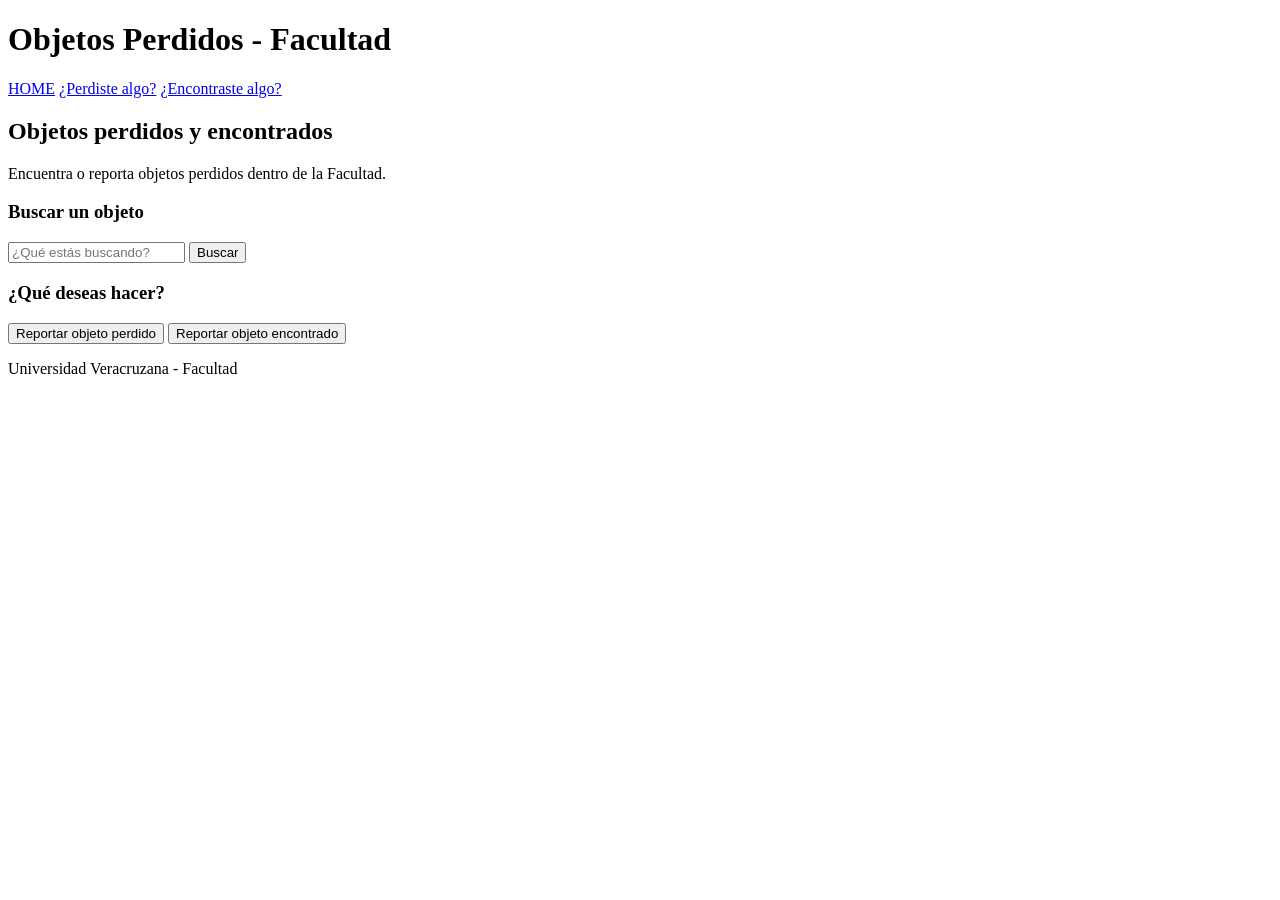
<file: frontend/index.html>
<!DOCTYPE html>
<html lang="es">
<head>
    <meta charset="UTF-8">
    <meta name="viewport" content="width=device-width, initial-scale=1.0">
    <title>Objetos Perdidos - Facultad</title>
</head>

<body>

    <header>
        <h1>Objetos Perdidos - Facultad</h1>

        <nav>
            <a href="index.html">HOME</a>
            <a href="#">¿Perdiste algo?</a>
            <a href="#">¿Encontraste algo?</a>
        </nav>
    </header>

    <main>

        <h2>Objetos perdidos y encontrados</h2>

        <p>
            Encuentra o reporta objetos perdidos dentro de la Facultad.
        </p>

        <section>
            <h3>Buscar un objeto</h3>

            <input 
                type="text" 
                placeholder="¿Qué estás buscando?"
            >

            <button>Buscar</button>
        </section>

        <section>
            <h3>¿Qué deseas hacer?</h3>

            <button>Reportar objeto perdido</button>
            <button>Reportar objeto encontrado</button>
        </section>

    </main>

    <footer>
        <p>Universidad Veracruzana - Facultad</p>
    </footer>

</body>
</html>
</file>
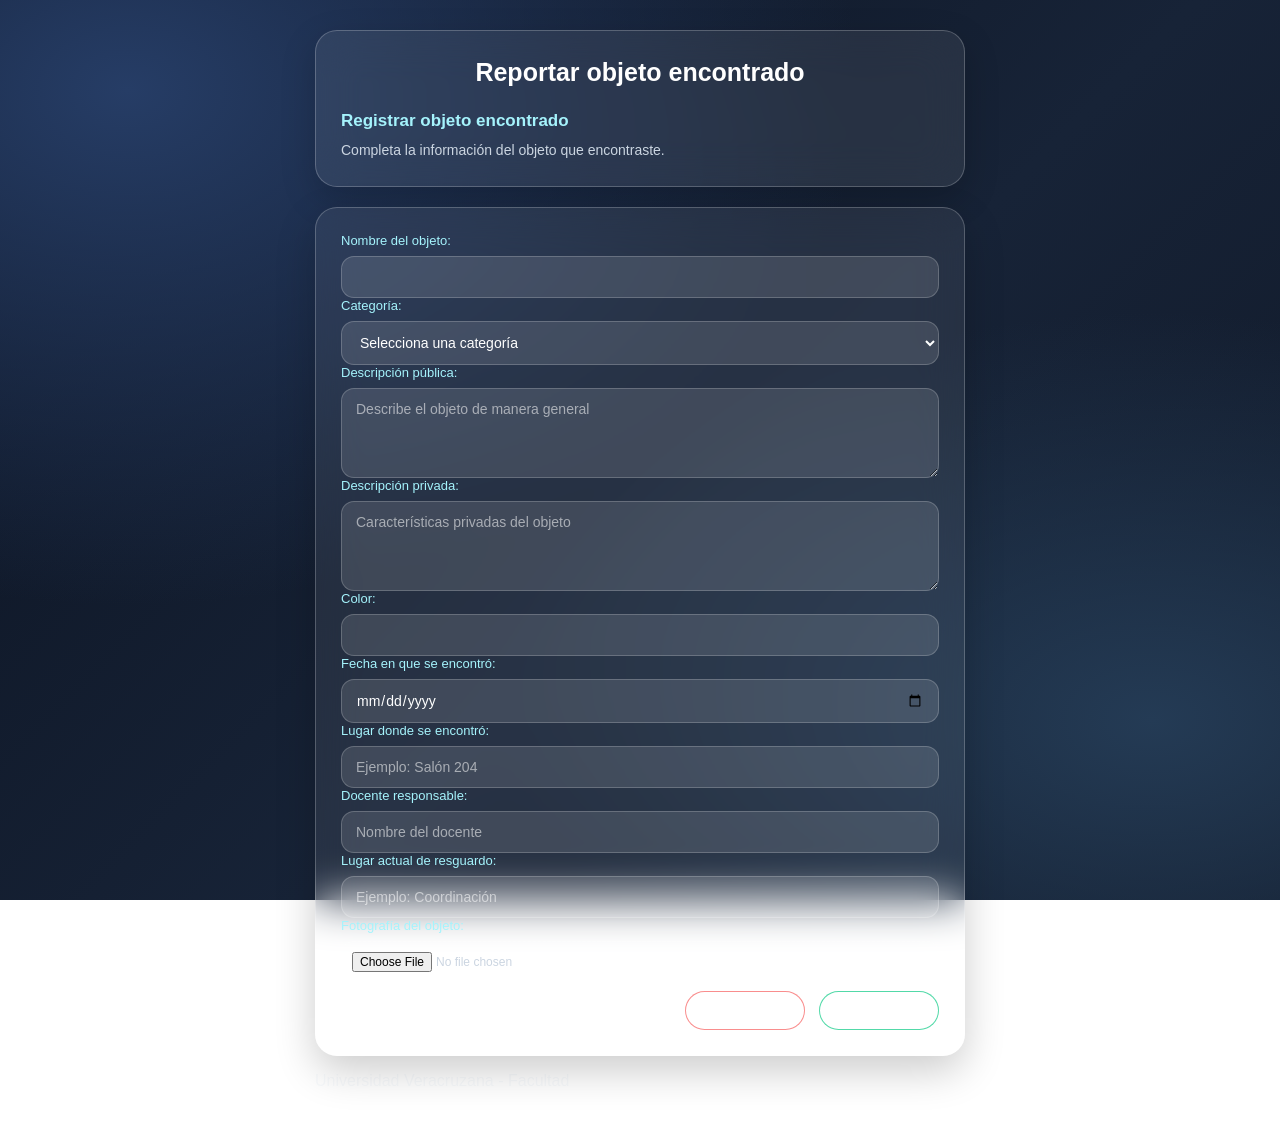
<file: frontend/encontrado.html>
<!-- Indica que el documento utiliza HTML5 -->
<!DOCTYPE html>

<!-- Inicia el documento HTML y establece el idioma español -->
<html lang="es">

<!-- Inicia la sección de configuración del documento -->
<head>

    <!-- Permite utilizar correctamente caracteres especiales como á, é, í, ó, ú y ñ -->
    <meta charset="UTF-8">

    <!-- Hace que la página se adapte correctamente al tamaño de la pantalla -->
    <meta name="viewport" content="width=device-width, initial-scale=1.0">

    <!-- Define el título que aparecerá en la pestaña del navegador -->
    <title>Reportar objeto encontrado</title>
    
    <!-- Entrada al archivo reporte.css para agregar el nuevo estilo liquid glass -->
    <link rel="stylesheet" href="css/reportes.css">

<!-- Finaliza la sección de configuración -->
</head>

<!-- Inicia el contenido visible de la página -->
<body class="pagina-reporte pagina-encontrado">

    <main class="contenedor-reporte">

        <!-- Inicia el encabezado de la página -->
        <header class="encabezado-reporte">

            <!-- Muestra el título principal de la página -->
            <h1>Reportar objeto encontrado</h1>

            <!-- Muestra el subtítulo de la página -->
            <h2>Registrar objeto encontrado</h2>

            <!-- Muestra una explicación para el usuario -->
            <p>
                Completa la información del objeto que encontraste.
            </p>

        <!-- Finaliza el encabezado -->
        </header>


        <!-- Contenedor del formulario -->
        <section class="panel-formulario">

            <!-- Inicia el formulario y establece el archivo PHP que procesará los datos -->
            <form action="../backend/objetos.php" method="POST" enctype="multipart/form-data">

                <!-- Campo oculto que indica que el reporte corresponde a un objeto encontrado -->
                <input
                    type="hidden"
                    name="accion"
                    value="encontrado"
                >

                <!-- Etiqueta que identifica el campo del nombre del objeto -->
                <!-- Nombre -->
                <div class="campo-formulario">
                    <label for="nombre">Nombre del objeto:</label>

                    <!-- Campo de texto donde se escribe el nombre del objeto -->
                    <input
                        type="text"
                        id="nombre"
                        name="nombre"
                        required
                    >
                </div>

                
                <!-- Etiqueta que identifica el campo de categoría -->
                <div class="campo-formulario">
                    <label for="categoria">Categoría:</label>

                    <!-- Crea la lista desplegable para seleccionar una categoría -->
                    <select
                        id="categoria"
                        name="categoria_id"
                        required
                    >

                        <!-- Opción inicial para indicar que se debe seleccionar una categoría -->
                        <option value="">
                            Selecciona una categoría
                        </option>

                        <!-- Opción correspondiente a Electrónica -->
                        <option value="1">
                            Electrónica
                        </option>

                        <!-- Opción correspondiente a Documentos -->
                        <option value="2">
                            Documentos
                        </option>

                        <!-- Opción correspondiente a Accesorios -->
                        <option value="3">
                            Accesorios
                        </option>

                        <!-- Opción correspondiente a Ropa -->
                        <option value="4">
                            Ropa
                        </option>

                        <!-- Opción correspondiente a Material escolar -->
                        <option value="5">
                            Material escolar
                        </option>

                        <!-- Opción correspondiente a Otros -->
                        <option value="6">
                            Otros
                        </option>

                    <!-- Finaliza la lista de categorías -->
                    </select>

                </div>


                <!-- Etiqueta que identifica el campo de descripción pública -->
                <!-- Descripción pública -->
                <div class="campo-formulario">
                    <label for="descripcion_publica">
                        Descripción pública:
                    </label>

                    <!-- Área de texto para escribir una descripción general del objeto -->
                    <textarea
                        id="descripcion_publica"
                        name="descripcion_publica"
                        rows="4"
                        placeholder="Describe el objeto de manera general"
                        required
                    ></textarea>

                </div>


                <!-- Etiqueta que identifica el campo de descripción privada -->
                <!-- Descripción privada -->
                <div class="campo-formulario">
                    <label for="descripcion_privada">
                        Descripción privada:
                    </label>

                    <!-- Área de texto para escribir características privadas del objeto -->
                    <textarea
                        id="descripcion_privada"
                        name="descripcion_privada"
                        rows="3"
                        placeholder="Características privadas del objeto"
                    ></textarea>

                </div>


                <!-- Etiqueta que identifica el campo del color -->
                <div class="campo-formulario">
                    <label for="color">Color:</label>

                    <!-- Campo de texto para escribir el color del objeto -->
                    <input
                        type="text"
                        id="color"
                        name="color"
                    >
                </div>

                <!-- Etiqueta que identifica el campo de fecha -->
                <div class="campo-formulario">
                    <label for="fecha">Fecha en que se encontró:</label>

                    <!-- Campo para seleccionar la fecha en que se encontró el objeto -->
                    <input
                        type="date"
                        id="fecha"
                        name="fecha"
                        required
                    >

                </div>


                <!-- Etiqueta que identifica el campo de ubicación -->
                 <div class="campo-formulario">
                    <label for="ubicacion">Lugar donde se encontró:</label>

                    <!-- Campo para escribir el lugar donde fue encontrado el objeto -->
                    <input
                        type="text"
                        id="ubicacion"
                        name="ubicacion"
                        placeholder="Ejemplo: Salón 204"
                    >

                </div>


                <!-- Etiqueta que identifica el campo del docente responsable -->
                <div class="campo-formulario">
                    <label for="responsable">Docente responsable:</label>

                <!-- Campo para escribir el nombre del docente responsable -->
                    <input
                        type="text"
                        id="responsable"
                        name="responsable"
                        placeholder="Nombre del docente"
                    >

                </div>


                <!-- Etiqueta que identifica el campo del lugar de resguardo -->
                <!-- Lugar de resguardo -->
                <div class="campo-formulario">
                    <label for="resguardo">Lugar actual de resguardo:</label>

                    <!-- Campo para escribir dónde se encuentra actualmente el objeto -->
                    <input
                        type="text"
                        id="resguardo"
                        name="resguardo"
                        placeholder="Ejemplo: Coordinación"
                    >

                </div>


                <!-- Etiqueta que identifica el campo para seleccionar una fotografía -->
                <!-- Fotografía -->
                <div class="campo-formulario">
                    <label for="imagen">Fotografía del objeto:</label>

                    <!-- Campo que permite seleccionar una imagen del objeto -->
                    <input
                        type="file"
                        id="imagen"
                        name="imagen"
                        accept="image/*"
                    >

                </div>


                <!-- Botones -->
                <div class="acciones-formulario">

                    <a
                        href="index.php"
                        class="boton-formulario boton-cancelar"
                    >
                        Cancelar
                    </a>

                    <button
                        type="submit"
                        class="boton-formulario boton-registrar"
                    >
                        Registrar
                    </button>

                </div>

            </form>

        </section>


        <!-- Inicia el pie de página -->
        <footer>

            <!-- Inicia un párrafo -->
            <p>
                Universidad Veracruzana - Facultad
            </p>

        <!-- Finaliza el párrafo -->
        </footer>
        
    </main>

<!-- Finaliza el contenido visible de la página -->
</body>

<!-- Finaliza el documento HTML -->
</html>
</file>
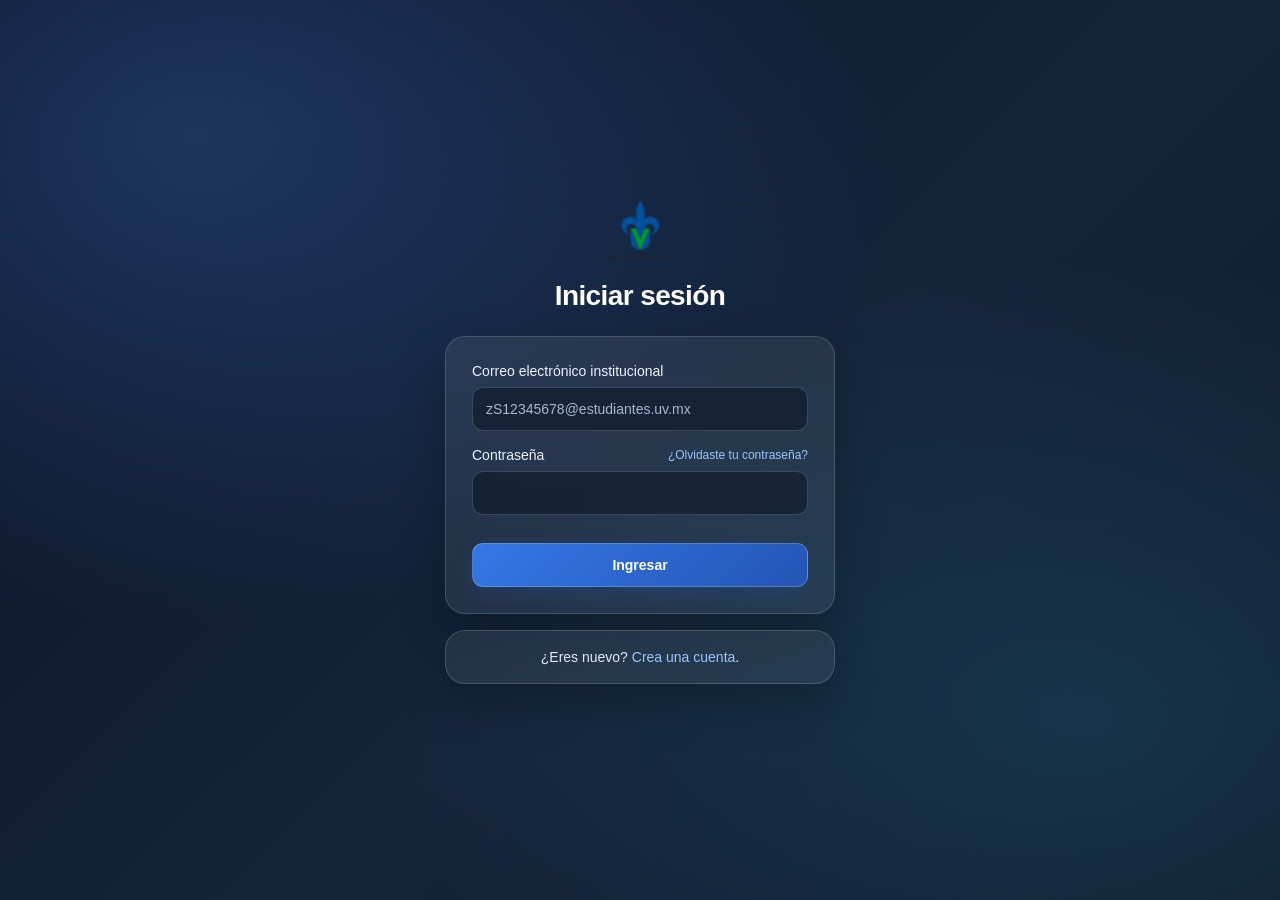
<file: frontend/login.html>
<!DOCTYPE html>
<html lang="es">
<head>
    <meta charset="UTF-8">
    <meta name="viewport" content="width=device-width, initial-scale=1.0">
    <title>Iniciar sesión · UV</title>
    <link rel="stylesheet" href="css/login.css">
</head>
<body>

    <div class="login-container">
        
        <!-- Logo UV -->
        <div class="logo">
            <img src="img/logo-uv.png" alt="Logo UV" class="logo-img">
        </div>

        <h1 class="title">Iniciar sesión</h1>

        <!-- Formulario principal -->
        <div class="login-box">
            <form id="formLogin" action="../backend/auth.php" method="POST">
                <input type="hidden" name="accion" value="login">

                <div class="form-group">
                    <label for="correo">Correo electrónico institucional</label>
                    <input type="email" id="correo" name="correo" placeholder="zS12345678@estudiantes.uv.mx" required autocomplete="username">
                </div>

                <div class="form-group">
                    <div class="form-header">
                        <label for="password">Contraseña</label>
                        <a href="#" class="forgot-link">¿Olvidaste tu contraseña?</a>
                    </div>
                    <input type="password" id="password" name="password" required autocomplete="current-password">
                </div>

                <button type="submit" class="btn-primary" id="btnLogin">Ingresar</button>
             
            </form>

            <p id="mensaje" class="mensaje-formulario"
                role="status" aria-live="polite" hidden></p>
                                   
        </div>

        <!-- Caja inferior para enlace de registro -->
        <div class="signup-box">
            ¿Eres nuevo? <a href="registro.html">Crea una cuenta</a>.
        </div>

        
    </div>

    
<script>
    const formulario = document.getElementById('formLogin');
    const mensaje = document.getElementById('mensaje');
    const boton = document.getElementById('btnLogin');

    function mostrarMensaje(texto, tipo = 'error') {
        mensaje.textContent = texto;
        mensaje.className = 'mensaje-formulario ' + tipo;
        mensaje.hidden = false;
    }

    formulario.addEventListener('submit', async function(evento) {
        evento.preventDefault();

        // Validar los campos antes de enviar.
        if (!formulario.checkValidity()) {
            formulario.reportValidity();
            return;
        }

        boton.disabled = true;
        mostrarMensaje('Verificando datos...', 'info');

        try {
            const respuesta = await fetch(formulario.action, {
                method: 'POST',
                body: new FormData(formulario)
            });

            // auth.php debe responder JSON en los errores.
            const resultado = await respuesta.json();

            if (resultado.exito && resultado.destino) {
                mostrarMensaje(resultado.mensaje, 'exito');
                window.location.href = resultado.destino;
                return;
            }

            mostrarMensaje(
                resultado.mensaje || 'No fue posible iniciar sesión.',
                'error'
            );

        } catch (error) {
            mostrarMensaje(
                'No se pudo procesar la respuesta del servidor. Revisa auth.php.',
                'error'
            );
            console.error('Error en el inicio de sesión:', error);

        } finally {
            boton.disabled = false;
        }
    });
</script>


</body>
</html>
</file>
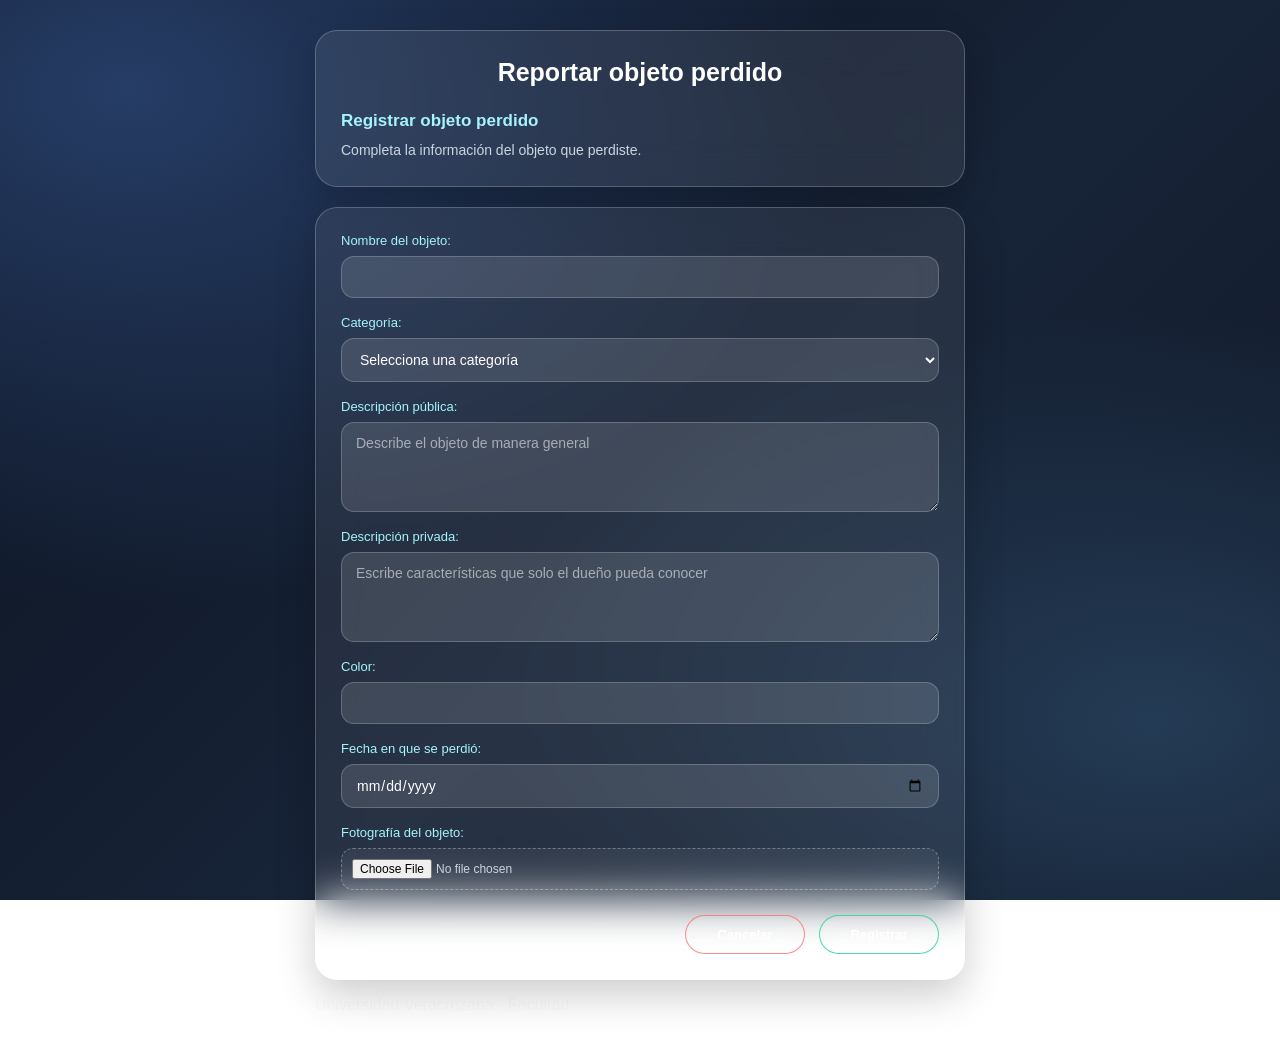
<file: frontend/perdido.html>
<!-- Indica que el documento utiliza HTML5 -->
<!DOCTYPE html>

<!-- Inicia el documento HTML y establece el idioma español -->
<html lang="es">

<!-- Inicia la sección de configuración del documento -->
<head>

    <!-- Permite utilizar correctamente caracteres especiales como á, é, í, ó, ú y ñ -->
    <meta charset="UTF-8">

    <!-- Hace que la página se adapte correctamente al tamaño de la pantalla -->
    <meta name="viewport" content="width=device-width, initial-scale=1.0">

    <!-- Define el título que aparecerá en la pestaña del navegador -->
    <title>Reportar objeto perdido</title>

    <!-- Acceso al archivo de que va dar el estilo de liquid glass -->
    <link rel="stylesheet" href="css/reportes.css">

<!-- Finaliza la sección de configuración -->
</head>

<!-- Inicia el contenido visible de la página -->
<body class="pagina-reporte pagina-perdido">

    <main class="contenedor-reporte">

        <!-- Contenedor superior -->
        <header class="encabezado-reporte">
            <h1>Reportar objeto perdido</h1>

            <h2>Registrar objeto perdido</h2>

            <p>
                Completa la información del objeto que perdiste.
            </p>
        </header>

        <!-- Contenedor del formulario -->
        <section class="panel-formulario">

            <form
                action="../backend/objetos.php"
                method="POST"
                enctype="multipart/form-data"
                class="formulario-reporte"
            >

                <input type="hidden" name="accion" value="perdido">

                <div class="campo-formulario">
                    <label for="nombre">Nombre del objeto:</label>
                    <input type="text" id="nombre" name="nombre" required>
                </div>

                <div class="campo-formulario">
                    <label for="categoria">Categoría:</label>

                    <select id="categoria" name="categoria_id" required>
                        <option value="">Selecciona una categoría</option>
                        <option value="1">Electrónica</option>
                        <option value="2">Documentos</option>
                        <option value="3">Accesorios</option>
                        <option value="4">Ropa</option>
                        <option value="5">Material escolar</option>
                        <option value="6">Otros</option>
                    </select>
                </div>

                <div class="campo-formulario">
                    <label for="descripcion_publica">
                        Descripción pública:
                    </label>

                    <textarea
                        id="descripcion_publica"
                        name="descripcion_publica"
                        rows="4"
                        placeholder="Describe el objeto de manera general"
                        required
                    ></textarea>
                </div>

                <div class="campo-formulario">
                    <label for="descripcion_privada">
                        Descripción privada:
                    </label>

                    <textarea
                        id="descripcion_privada"
                        name="descripcion_privada"
                        rows="3"
                        placeholder="Escribe características que solo el dueño pueda conocer"
                    ></textarea>
                </div>

                <div class="campo-formulario">
                    <label for="color">Color:</label>
                    <input type="text" id="color" name="color">
                </div>

                <div class="campo-formulario">
                    <label for="fecha">Fecha en que se perdió:</label>
                    <input type="date" id="fecha" name="fecha" required>
                </div>

                <div class="campo-formulario">
                    <label for="imagen">Fotografía del objeto:</label>
                    <input
                        type="file"
                        id="imagen"
                        name="imagen"
                        accept="image/*"
                    >
                </div>

                <!-- Botones debajo de los campos -->
                <div class="acciones-formulario">
                    <a href="index.php" class="boton-formulario boton-cancelar">
                        Cancelar
                    </a>

                    <button
                        type="submit"
                        class="boton-formulario boton-registrar"
                    >
                        Registrar
                    </button>
                </div>

            </form>

        </section>

    <!-- Inicia el pie de página -->
    <footer>

        <!-- Inicia un párrafo -->
        <p>
            Universidad Veracruzana - Facultad
        </p>

    <!-- Finaliza el párrafo -->
    </footer>

<!-- Finaliza el contenido visible de la página -->
</body>

<!-- Finaliza el documento HTML -->
</html>
</file>
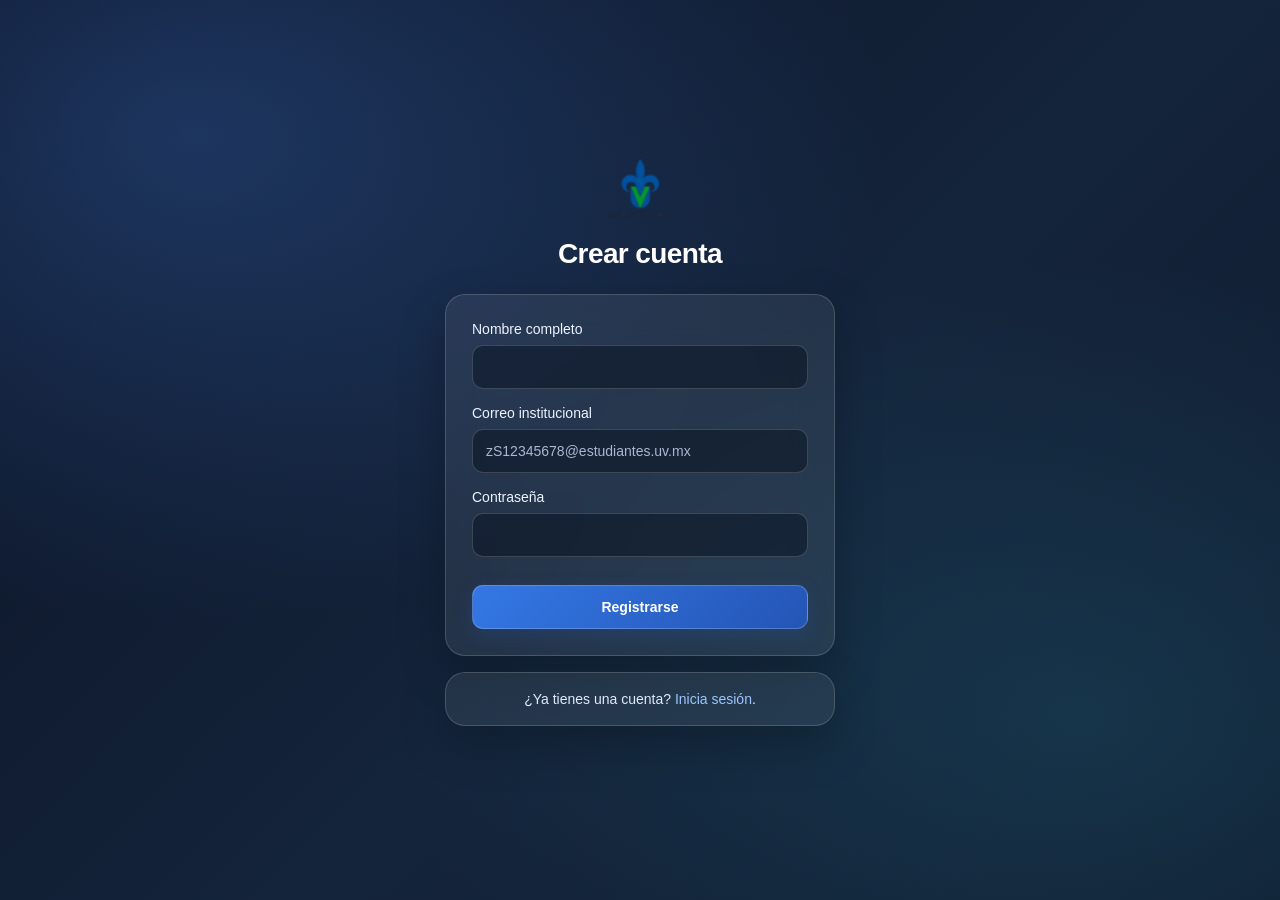
<file: frontend/registro.html>
<!DOCTYPE html>
<html lang="es">
<head>
    <meta charset="UTF-8">
    <meta name="viewport" content="width=device-width, initial-scale=1.0">
    <title>Crear cuenta · UV</title>
    <link rel="stylesheet" href="css/login.css">
</head>
<body>

    <div class="login-container">
        
        <div class="logo">
            <img src="img/logo-uv.png" alt="Logo UV" class="logo-img">
        </div>

        <h1 class="title">Crear cuenta</h1>

        <div class="login-box">
            <form id= "formRegistro" action="../backend/auth.php" method="POST">
                <input type="hidden" name="accion" value="registro">

                <div class="form-group">
                    <label for="nombre">Nombre completo</label>
                    <input type="text" id="nombre" name="nombre" required autocomplete="name" maxlength="50">
                </div>

                <div class="form-group">
                    <label for="correo">Correo institucional</label>
                    <input type="email" id="correo" name="correo" placeholder="zS12345678@estudiantes.uv.mx" pattern="[zZ][sS][0-9]{8}@estudiantes\.uv\.mx" required autocomplete="email">
                </div>

                <div class="form-group">
                    <label for="password">Contraseña</label>
                    <input type="password" id="password" name="password" required autocomplete="new-password">
                </div>

                <button type="submit" class="btn-primary" id="btnRegistro">Registrarse</button>

            </form>

            <p id="mensaje" class="mensaje-formulario"
                role="status" aria-live="polite" hidden></p>

        </div>

        <div class="signup-box">
            ¿Ya tienes una cuenta? <a href="login.html">Inicia sesión</a>.
        </div>
    </div>

    
<script>
    const formulario = document.getElementById('formRegistro');
    const mensaje = document.getElementById('mensaje');
    const boton = document.getElementById('btnRegistro');

    function mostrarMensaje(texto, tipo = 'error') {
        mensaje.textContent = texto;
        mensaje.className = 'mensaje-formulario ' + tipo;
        mensaje.hidden = false;
    }

    formulario.addEventListener('submit', async function(evento) {
        // Si hay campos required o pattern inválidos,
        // el navegador muestra su aviso y no ejecuta este evento.
        evento.preventDefault();

        boton.disabled = true;
        mostrarMensaje('Registrando cuenta...', 'info');

        try {
            const respuesta = await fetch(formulario.action, {
                method: 'POST',
                body: new FormData(formulario)
            });

            const texto = (await respuesta.text()).trim();

            if (respuesta.ok) {
                mostrarMensaje(texto, 'exito');
                formulario.reset();
            } else {
                mostrarMensaje(texto, 'error');
            }
        } catch (error) {
            mostrarMensaje(
                'No fue posible conectar con el servidor. Inténtalo nuevamente.',
                'error'
            );
        } finally {
            boton.disabled = false;
        }
    });
</script>


</body>
</html>
</file>
<file: frontend/css/reportes.css>
/* ======================================
   FINDERS - FORMULARIOS LIQUID GLASS
   ====================================== */

.pagina-reporte {
    --color-texto: #f8fafc;
    --color-texto-secundario: #cbd5e1;
    --color-borde: rgba(255, 255, 255, 0.22);
    --color-vidrio: rgba(255, 255, 255, 0.07);

    margin: 0;
    min-height: 100vh;
    padding: 30px 16px;
    box-sizing: border-box;

    font-family: "Century Gothic", CenturyGothic, AppleGothic, sans-serif;
    color: var(--color-texto);

    background:
        radial-gradient(ellipse at 10% 10%, #263d66 0%, transparent 45%),
        radial-gradient(ellipse at 90% 80%, #243b55 0%, transparent 40%),
        linear-gradient(135deg, #0b1220, #172337 55%, #101827);

    background-attachment: fixed;
}

/* Contenedor general */
.contenedor-reporte {
    width: 100%;
    max-width: 650px;
    margin: 0 auto;
}

/* Panel superior: título y explicación */
.encabezado-reporte {
    padding: 25px;
    margin-bottom: 20px;

    background: rgba(255, 255, 255, 0.08);
    border: 1px solid var(--color-borde);
    border-radius: 22px;

    box-shadow: 0 12px 35px rgba(0, 0, 0, 0.18);

    backdrop-filter: blur(22px);
    -webkit-backdrop-filter: blur(22px);
}

.encabezado-reporte h1 {
    margin: 0 0 22px;
    font-size: 25px;
    font-weight: 600;
    line-height: 1.3;
    text-align: center;
    color: #ffffff;
}

.encabezado-reporte h2 {
    margin: 0 0 8px;
    font-size: 17px;
    font-weight: 600;
    color: #a5f3fc;
}

.encabezado-reporte p {
    margin: 0;
    font-size: 14px;
    line-height: 1.6;
    color: var(--color-texto-secundario);
}

/* Panel que contiene el formulario */
.panel-formulario {
    padding: 25px;

    background: rgba(255, 255, 255, 0.07);
    border: 1px solid var(--color-borde);
    border-radius: 22px;

    box-shadow: 0 15px 40px rgba(0, 0, 0, 0.20);

    backdrop-filter: blur(22px);
    -webkit-backdrop-filter: blur(22px);
}

/* Organización vertical de los campos */
.formulario-reporte {
    display: flex;
    flex-direction: column;
    gap: 17px;
}

/* Cada campo y su etiqueta */
.campo-formulario {
    display: flex;
    flex-direction: column;
    gap: 8px;
    min-width: 0;
}

.campo-formulario label {
    font-size: 13px;
    font-weight: 500;
    color: #a5f3fc;
}

/* Campos de texto, listas y áreas de descripción */
.campo-formulario input:not([type="file"]),
.campo-formulario select,
.campo-formulario textarea {
    display: block;
    width: 100%;
    min-width: 0;
    box-sizing: border-box;

    padding: 12px 14px;

    font-family: "Century Gothic", CenturyGothic, AppleGothic, sans-serif;
    font-size: 14px;
    color: #ffffff;

    background: rgba(255, 255, 255, 0.12);
    border: 1px solid rgba(255, 255, 255, 0.20);
    border-radius: 13px;

    outline: none;
    transition: background 0.25s, border-color 0.25s;
}

.campo-formulario textarea {
    resize: vertical;
    min-height: 90px;
}

.campo-formulario input::placeholder,
.campo-formulario textarea::placeholder {
    color: rgba(255, 255, 255, 0.55);
}

/* Efecto al seleccionar un campo */
.campo-formulario input:not([type="file"]):focus,
.campo-formulario select:focus,
.campo-formulario textarea:focus {
    background: rgba(255, 255, 255, 0.17);
    border-color: rgba(165, 243, 252, 0.85);
}

/* Opciones de la lista desplegable */
.campo-formulario select option {
    color: #111827;
    background: #ffffff;
}

/* Selector de fotografía */
.campo-formulario input[type="file"] {
    width: 100%;
    box-sizing: border-box;

    padding: 10px;

    font-family: "Century Gothic", CenturyGothic, AppleGothic, sans-serif;
    font-size: 12px;
    color: var(--color-texto-secundario);

    background: rgba(255, 255, 255, 0.06);
    border: 1px dashed rgba(255, 255, 255, 0.30);
    border-radius: 12px;
}

/* Botones debajo del formulario */
.acciones-formulario {
    display: flex;
    justify-content: flex-end;
    flex-wrap: wrap;
    gap: 14px;
    margin-top: 8px;
}

/* Estilo común de ambos botones */
.boton-formulario {
    display: inline-flex;
    justify-content: center;
    align-items: center;

    min-width: 120px;
    box-sizing: border-box;
    padding: 11px 22px;

    font-family: "Century Gothic", CenturyGothic, AppleGothic, sans-serif;
    font-size: 13px;
    font-weight: 600;
    text-align: center;
    text-decoration: none;

    color: #ffffff;
    background: rgba(255, 255, 255, 0.09);

    border: 1px solid var(--color-borde);
    border-radius: 999px;
    cursor: pointer;

    backdrop-filter: blur(12px);
    -webkit-backdrop-filter: blur(12px);

    transition: background 0.25s, transform 0.25s;
}

.boton-formulario:hover {
    background: rgba(255, 255, 255, 0.18);
    transform: translateY(-2px);
}

/* Borde rojo suave para cancelar */
.boton-cancelar {
    border-color: rgba(248, 113, 113, 0.8);
}

/* Borde verde suave para registrar */
.boton-registrar {
    border-color: rgba(52, 211, 153, 0.85);
}

/* Pie de página */
.pie-reporte {
    padding: 22px 10px 5px;
    text-align: center;
    font-size: 12px;
    color: rgba(255, 255, 255, 0.65);
}

/* Adaptación para teléfonos */
@media (max-width: 480px) {
    .pagina-reporte {
        padding: 18px 12px;
    }

    .encabezado-reporte,
    .panel-formulario {
        padding: 19px;
        border-radius: 18px;
    }

    .encabezado-reporte h1 {
        font-size: 21px;
    }

    .acciones-formulario {
        display: grid;
        grid-template-columns: 1fr 1fr;
        gap: 10px;
    }

    .boton-formulario {
        min-width: 0;
        padding: 11px 10px;
    }
}

/* Alternativa para navegadores sin desenfoque */
@supports not (backdrop-filter: blur(10px)) {
    .encabezado-reporte,
    .panel-formulario {
        background: #202d40;
    }
}
</file>
<file: frontend/css/login.css>
/**
 * ESTILOS DE AUTENTICACIÓN (LOGIN Y REGISTRO) - ESTILO DARK
 * ------------------------------------------------------------------
 * Hoja de estilos encargada de la maquetación y diseño visual de las vistas
 * de inicio de sesión y registro de usuarios, basada en una interfaz oscura.
 */

/* Reset básico global y configuración de tipografía del sistema */
* {
    box-sizing: border-box;
    margin: 0;
    padding: 0;
    font-family: -apple-system, BlinkMacSystemFont, "Segoe UI", Roboto, Helvetica, Arial, sans-serif;
}

/* Configuración del contenedor principal de la página (Fondo y centrado de pantalla) */
body {
    background-color: #0d1117;
    color: #e6edf3;
    display: flex;
    justify-content: center;
    align-items: center;
    min-height: 100vh;
    padding: 20px;
}

/* Contenedor principal centrado que limita el ancho de las cajas de autenticación */
.login-container {
    width: 100%;
    max-width: 340px;
    display: flex;
    flex-direction: column !important;
    align-items: center;
}

/* Sección e imagen del logo superior */
.logo {
    margin-bottom: 24px;
    display: flex;
    justify-content: center;
    width: 100%;
}

.logo-img {
    height: 60px;
    width: auto;
    object-fit: contain;
}

/* Título principal de la vista */
.title {
    font-size: 24px;
    font-weight: 300;
    letter-spacing: -0.5px;
    margin-bottom: 24px;
    color: #f0f6fc;
    text-align: center;
}

/* Caja de formulario con fondo oscuro y borde sutil */
.login-box {
    background-color: #161b22;
    border: 1px solid #30363d;
    border-radius: 6px;
    padding: 20px;
    width: 100%;
    margin-bottom: 16px;
}

/* Estructura de cada campo de formulario */
.form-group {
    margin-bottom: 16px;
    width: 100%;
}

/* Encabezado flex para alinear la etiqueta y el enlace de recuperación */
.form-header {
    display: flex;
    justify-content: space-between;
    align-items: center;
    margin-bottom: 8px;
}

/* Etiquetas de los campos de entrada */
label {
    display: block;
    font-size: 14px;
    font-weight: 400;
    color: #f0f6fc;
    margin-bottom: 8px;
}

.form-header label {
    margin-bottom: 0;
}

/* Enlace para recuperación de contraseña */
.forgot-link {
    font-size: 12px;
    color: #2f81f7;
    text-decoration: none;
}

.forgot-link:hover {
    text-decoration: underline;
}

/* Estilos para los campos de entrada (texto, correo y contraseña) */
input[type="text"],
input[type="email"],
input[type="password"] {
    width: 100% !important;
    padding: 6px 12px;
    font-size: 14px;
    background-color: #0d1117;
    border: 1px solid #30363d;
    border-radius: 6px;
    color: #f0f6fc;
    outline: none;
    transition: border-color 0.2s, box-shadow 0.2s;
}

/* Estado de enfoque (focus) con resplandor azul para campos de entrada */
input[type="text"]:focus,
input[type="email"]:focus,
input[type="password"]:focus {
    border-color: #2f81f7;
    box-shadow: 0 0 0 3px rgba(47, 129, 247, 0.4);
}

/* Botón de acción principal (Verde estilo GitHub) */
.btn-primary {
    width: 100%;
    padding: 8px 16px;
    font-size: 14px;
    font-weight: 600;
    color: #ffffff;
    background-color: #238636;
    border: 1px solid rgba(240, 246, 252, 0.1);
    border-radius: 6px;
    cursor: pointer;
    transition: background-color 0.2s;
    margin-top: 8px;
}

.btn-primary:hover {
    background-color: #2ea043;
}

/* Separador horizontal con texto "o" */
.divider {
    display: flex;
    align-items: center;
    text-align: center;
    margin: 16px 0;
    color: #8b949e;
    font-size: 12px;
}

.divider::before,
.divider::after {
    content: '';
    flex: 1;
    border-bottom: 1px solid #21262d;
}

.divider span {
    padding: 0 8px;
}

/* Botones de inicio de sesión con proveedores externos (OAuth) */
.btn-oauth {
    width: 100%;
    padding: 8px 16px;
    font-size: 14px;
    font-weight: 500;
    color: #f0f6fc;
    background-color: #21262d;
    border: 1px solid #363b42;
    border-radius: 6px;
    cursor: pointer;
    display: flex;
    align-items: center;
    justify-content: center;
    gap: 8px;
    margin-bottom: 8px;
    transition: background-color 0.2s, border-color 0.2s;
}

.btn-oauth:hover {
    background-color: #30363d;
    border-color: #8b949e;
}

.btn-oauth svg {
    width: 16px;
    height: 16px;
}

/* Caja inferior secundaria (Enlace hacia la vista de registro) */
.signup-box {
    border: 1px solid #30363d;
    border-radius: 6px;
    padding: 16px;
    width: 100%;
    text-align: center;
    font-size: 14px;
    color: #f0f6fc;
    margin-bottom: 16px;
}

.signup-box a {
    color: #2f81f7;
    text-decoration: none;
}

.signup-box a:hover {
    text-decoration: underline;
}

/* Enlace para autenticación mediante Passkeys */
.passkey-link {
    font-size: 14px;
    color: #2f81f7;
    text-decoration: none;
    margin-top: 8px;
    text-align: center;
}

.passkey-link:hover {
    text-decoration: underline;
}


/* ==========================================
   FINDERS - LIQUID GLASS PARA LOGIN Y REGISTRO
   ========================================== */

body {
    min-height: 100vh;
    padding: 24px;
    color: #f1f5ff;
    background:
        radial-gradient(ellipse at 15% 15%,
            rgba(48, 91, 160, 0.45), transparent 45%),
        radial-gradient(ellipse at 85% 80%,
            rgba(35, 120, 145, 0.25), transparent 45%),
        linear-gradient(135deg, #0b1224, #14243b 55%, #101a2d);
}

/* Contenedor de autenticación */
.login-container {
    width: 100%;
    max-width: 390px;
}

/* Logo y título */
.logo {
    margin-bottom: 20px;
}

.title {
    color: #ffffff;
    font-size: 28px;
    font-weight: 650;
    letter-spacing: -0.6px;
}

/* Panel de cristal */
.login-box,
.signup-box {
    background: rgba(255, 255, 255, 0.075);
    border: 1px solid rgba(255, 255, 255, 0.16);
    border-radius: 20px;
    box-shadow: 0 18px 45px rgba(0, 0, 0, 0.25);
    backdrop-filter: blur(22px);
    -webkit-backdrop-filter: blur(22px);
}

.login-box {
    padding: 26px;
}

.signup-box {
    padding: 18px;
    color: #e2eaff;
}

/* Etiquetas */
label {
    color: #edf3ff;
    font-weight: 500;
}

/* Campos */
input[type="text"],
input[type="email"],
input[type="password"] {
    min-height: 44px;
    padding: 11px 13px;
    color: #ffffff;
    background: rgba(7, 15, 30, 0.48);
    border: 1px solid rgba(255, 255, 255, 0.17);
    border-radius: 11px;
}

input::placeholder {
    color: #a9b8d0;
}

input[type="text"]:focus,
input[type="email"]:focus,
input[type="password"]:focus {
    border-color: #83baff;
    box-shadow: 0 0 0 3px rgba(91, 157, 255, 0.2);
}

/* Botón principal */
.btn-primary {
    min-height: 44px;
    margin-top: 12px;
    color: #ffffff;
    background: linear-gradient(135deg, #3478e5, #2455b5);
    border: 1px solid rgba(255, 255, 255, 0.2);
    border-radius: 11px;
    box-shadow: 0 6px 18px rgba(36, 85, 181, 0.25);
    transition: transform 0.2s ease, filter 0.2s ease;
}

.btn-primary:hover {
    background: linear-gradient(135deg, #4388f5, #3067cf);
    transform: translateY(-1px);
}

/* Botón de Google */
.btn-oauth {
    min-height: 44px;
    color: #f5f8ff;
    background: rgba(255, 255, 255, 0.07);
    border: 1px solid rgba(255, 255, 255, 0.2);
    border-radius: 11px;
    transition: background 0.2s ease, border-color 0.2s ease;
}

.btn-oauth:hover {
    background: rgba(255, 255, 255, 0.14);
    border-color: rgba(255, 255, 255, 0.35);
}

/* Separador */
.divider {
    color: #bac9e0;
}

.divider::before,
.divider::after {
    border-color: rgba(255, 255, 255, 0.17);
}

/* Enlaces */
.forgot-link,
.signup-box a {
    color: #9bc6ff;
}

.forgot-link:hover,
.signup-box a:hover {
    color: #ffffff;
}

/* Adaptación a pantallas pequeñas */
@media (max-width: 480px) {
    body {
        padding: 16px;
    }

    .login-container {
        max-width: 100%;
    }

    .login-box {
        padding: 21px;
    }
}


/* Mensajes dentro de la tarjeta Liquid Glass */
.mensaje-formulario {
    margin-top: 14px;
    padding: 11px 13px;
    border-radius: 10px;
    font-size: 13px;
    line-height: 1.5;
    overflow-wrap: anywhere;
    backdrop-filter: blur(12px);
    -webkit-backdrop-filter: blur(12px);
    border: 1px solid rgba(255, 255, 255, 0.15);
}

.mensaje-formulario[hidden] {
    display: none;
}

.mensaje-formulario.error {
    color: #ffdada;
    background: rgba(220, 38, 38, 0.16);
    border-color: rgba(248, 113, 113, 0.4);
}

.mensaje-formulario.exito {
    color: #d1fae5;
    background: rgba(22, 163, 74, 0.16);
    border-color: rgba(74, 222, 128, 0.4);
}

.mensaje-formulario.info {
    color: #e0ecff;
    background: rgba(59, 130, 246, 0.16);
    border-color: rgba(96, 165, 250, 0.4);
}

.btn-primary:disabled {
    opacity: 0.65;
    cursor: wait;
}
</file>
